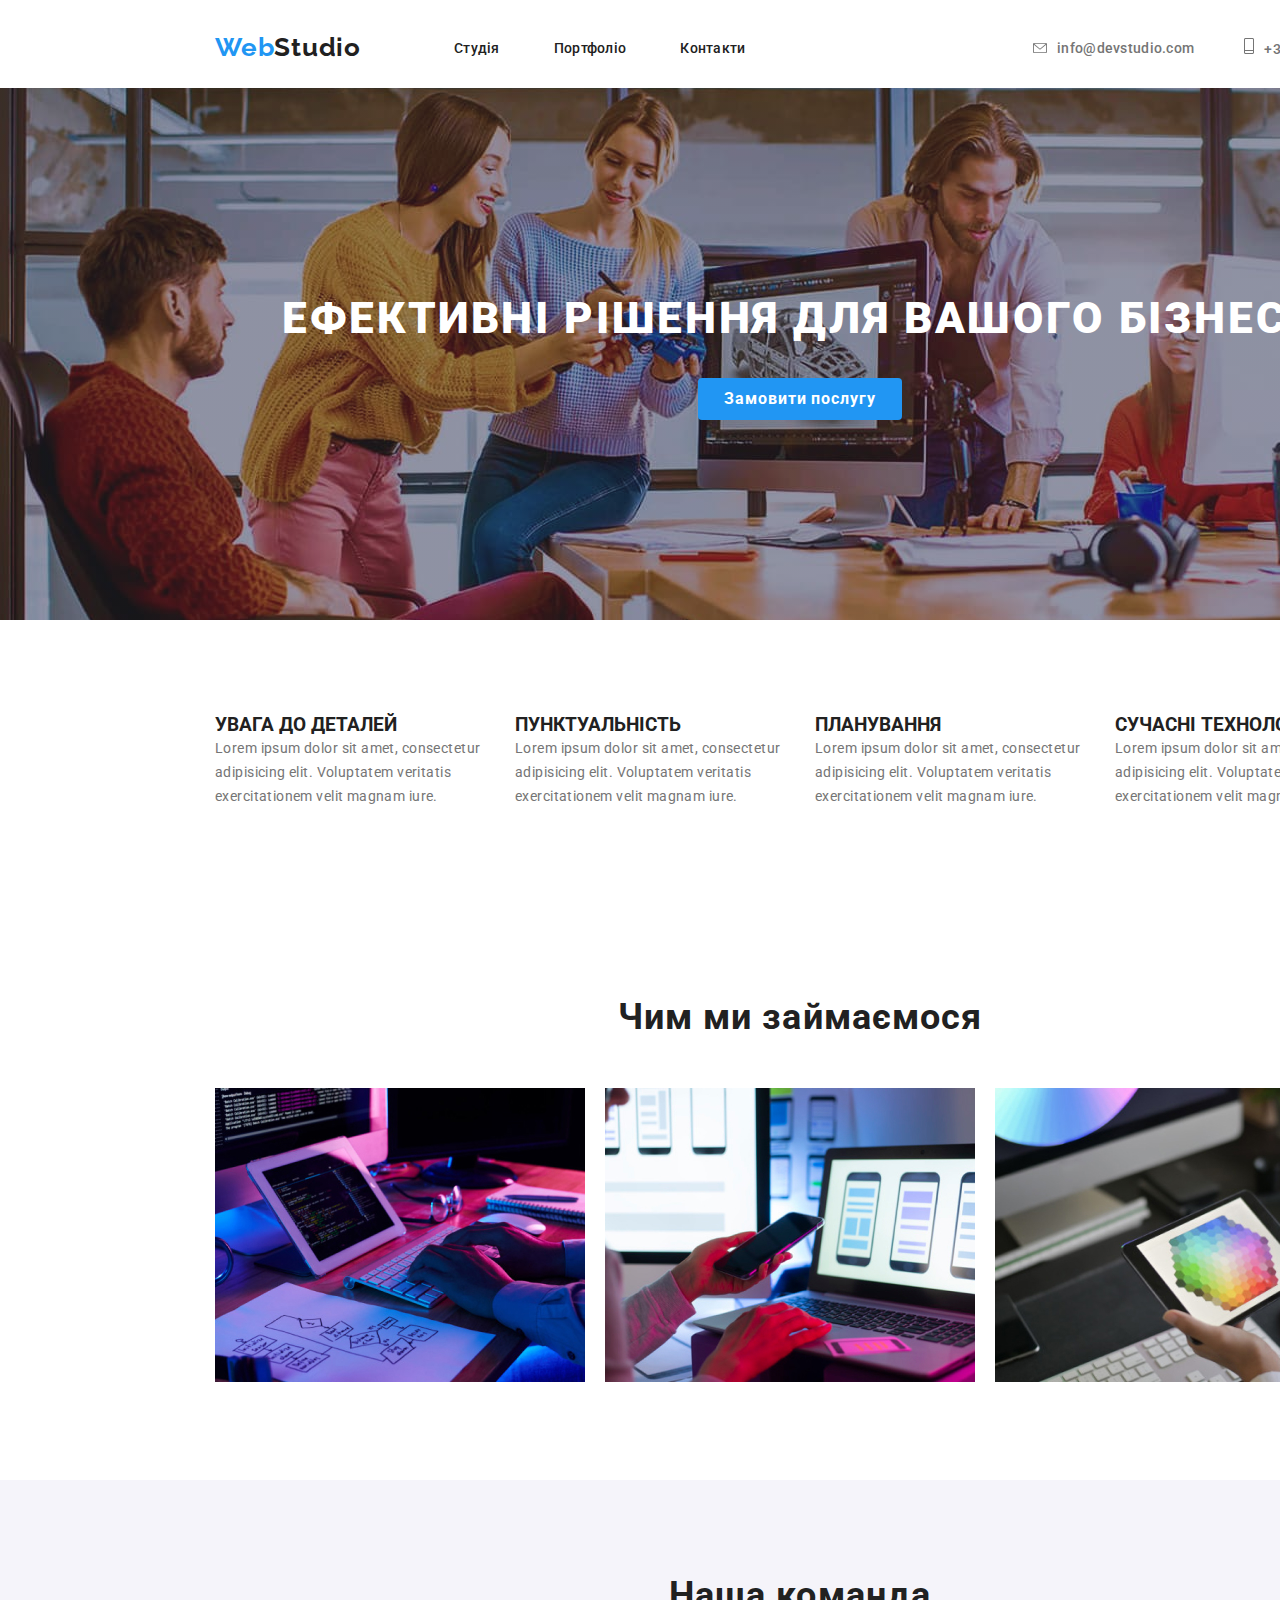
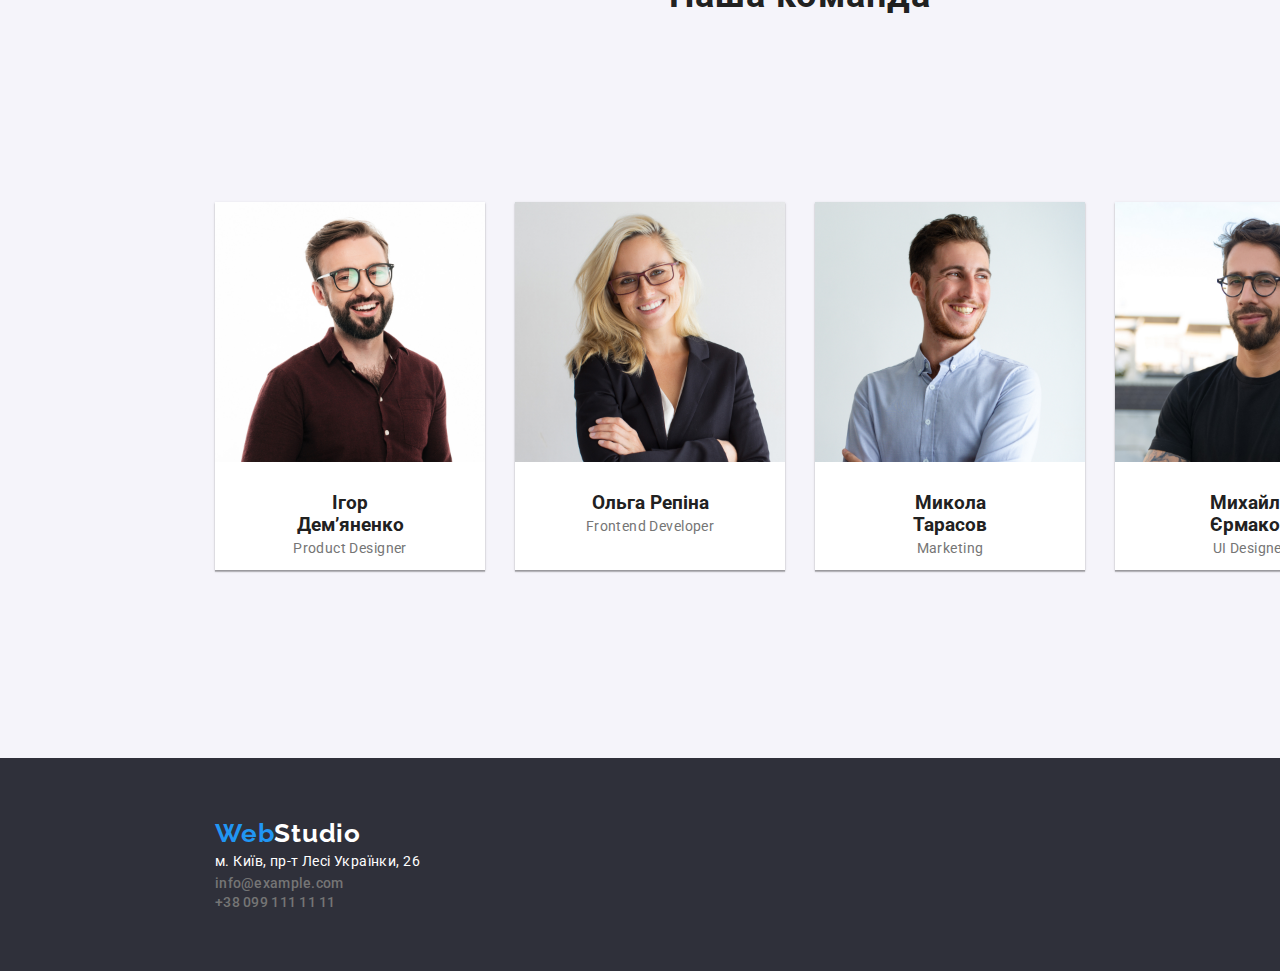
<file: index.html>
<!DOCTYPE html>
<html lang="en">
<head>
    <meta charset="UTF-8">
    <meta http-equiv="X-UA-Compatible" content="IE=edge">
    <meta name="viewport" content="width=device-width, initial-scale=1.0">
    <title>WebStudio</title>
    <link rel="preconnect" href="https://fonts.googleapis.com">
    <link rel="preconnect" href="https://fonts.gstatic.com" crossorigin>
    <link href="https://fonts.googleapis.com/css2?family=Raleway:wght@700&family=Roboto:wght@400;500;700;900&display=swap" rel="stylesheet">
    <link rel="stylesheet" href="./styles.css">
    <link rel="stylesheet" href="https://cdnjs.cloudflare.com/ajax/libs/modern-normalize/1.1.0/modern-normalize.min.css" integrity="sha512-wpPYUAdjBVSE4KJnH1VR1HeZfpl1ub8YT/NKx4PuQ5NmX2tKuGu6U/JRp5y+Y8XG2tV+wKQpNHVUX03Mf">
</head>
<body>
     <!-- Шапка -->
     <header class="section header">
        <div class="container nav">
            <a class="webstudio black" href=""><span>Web</span>Studio</a>
        <nav>
            <ul class="nav-list">
                <li class="nav-item"><a class="nav-link" href="./">Студія</a></li>
                <li class="nav-item"><a class="nav-link" href="./portfolio.html">Портфоліо</a></li>
                <li class="nav-item"><a class="nav-link" href="">Контакти</a></li>
            </ul>
        </nav>
            <ul class="contacts-list">
                <li class="contact-item"><a class="contact-link" href="mail:info@example.com">info@devstudio.com</a></li>
                <li class="contact-item"><a class="contact-link" href="tel:+380991111111">+38 096 111 11 11</a></li>
            </ul>
    </div>
    </header>
    <main>
        <!-- Секція-герой -->
        <section class="hero section">
            <div class="container">
                <h1 class="hero-title">ЕФЕКТИВНІ РІШЕННЯ ДЛЯ ВАШОГО БІЗНЕСУ</h1>
                <button class="hero-button" type="button">Замовити послугу</button>
            </div>
        </section>
        <!-- Секція-особливості -->
        <section class="section">
           <div class="container">
            <!-- <h2>Особливості</h2> -->
            <ul class="fetures">
                <li class="fetures-item">
                    <h3>УВАГА ДО ДЕТАЛЕЙ</h3>
                    <p>Lorem ipsum dolor sit amet, consectetur adipisicing elit. Voluptatem veritatis exercitationem velit magnam iure.</p>
                </li>
                <li class="fetures-item">
                    <h3>ПУНКТУАЛЬНІСТЬ</h3>
                    <p>Lorem ipsum dolor sit amet, consectetur adipisicing elit. Voluptatem veritatis exercitationem velit magnam iure.</p>
                </li>
                <li class="fetures-item">
                    <h3>ПЛАНУВАННЯ</h3>
                    <p>Lorem ipsum dolor sit amet, consectetur adipisicing elit. Voluptatem veritatis exercitationem velit magnam iure.</p>
                </li>
                <li class="fetures-item">
                    <h3>СУЧАСНІ ТЕХНОЛОГІЇ</h3>
                    <p>Lorem ipsum dolor sit amet, consectetur adipisicing elit. Voluptatem veritatis exercitationem velit magnam iure.</p>
                </li>
            </ul>
           </div>
        </section>
        <!-- Чим ми займаємось -->
        <section class="section">
            <div class="container">
                <h2 class="second-title">Чим ми займаємося</h2>
            <ul class="occupations">
                <li class="occupations-item"><img src="./images/img.jpg" alt="picture"></li>
                <li class="occupations-item"><img src="./images/img (1).jpg" alt="picture"></li>
                <li class="occupations-item"><img src="./images/img (2).jpg" alt="picture"></li>
            </ul>
            </div>
        </section>
        <!-- Наша команда -->
        <section class="team section">
            <div class="container">
            <h2 class="second-title">Наша команда</h2>
            <ul class="team-list">
                <li class="team-item">
                    <img class="team-image" src="./images/img (3).jpg" alt="Ігор Дем’яненко">
                    <div class="team-text">
                        <h3>Ігор Дем’яненко</h3>
                        <p>Product Designer</p>
                    </div>
                </li>
                <li class="team-item">
                    <img class="team-image" src="./images/img (4).jpg" alt="Ольга Репіна">
                    <div class="team-text">
                        <h3>Ольга Репіна</h3>
                        <p>Frontend Developer</p>
                    </div>
                </li>
                <li class="team-item">
                    <img class="team-image" src="./images/img (5).jpg" alt="Микола Тарасов">
                    <div class="team-text">
                        <h3>Микола Тарасов</h3>
                        <p>Marketing</p>
                    </div>
                </li>
                <li class="team-item">
                    <img class="team-image" src="./images/img (6).jpg" alt="Михайло Єрмаков">
                    <div class="team-text">
                        <h3>Михайло Єрмаков</h3>
                        <p>UI Designer</p>
                    </div>
                </li>
            </ul>
            </div>
        </section>
    </main>
    <!-- Футер -->
    <footer class="footer section">
        <div class="container">
        <a class="webstudio white" href=""><span>Web</span>Studio</a>
        <address class="address">м. Київ, пр-т Лесі Українки, 26</address>
        <div>
        <ul>
            <li><a class="contact-link" href="mail:info@example.com">info@example.com</a></li>
            <li><a class="contact-link" href="tel:+380991111111">+38 099 111 11 11</a></li>
        </ul>
        </div>
    </footer>  
</body>
</html>
</file>
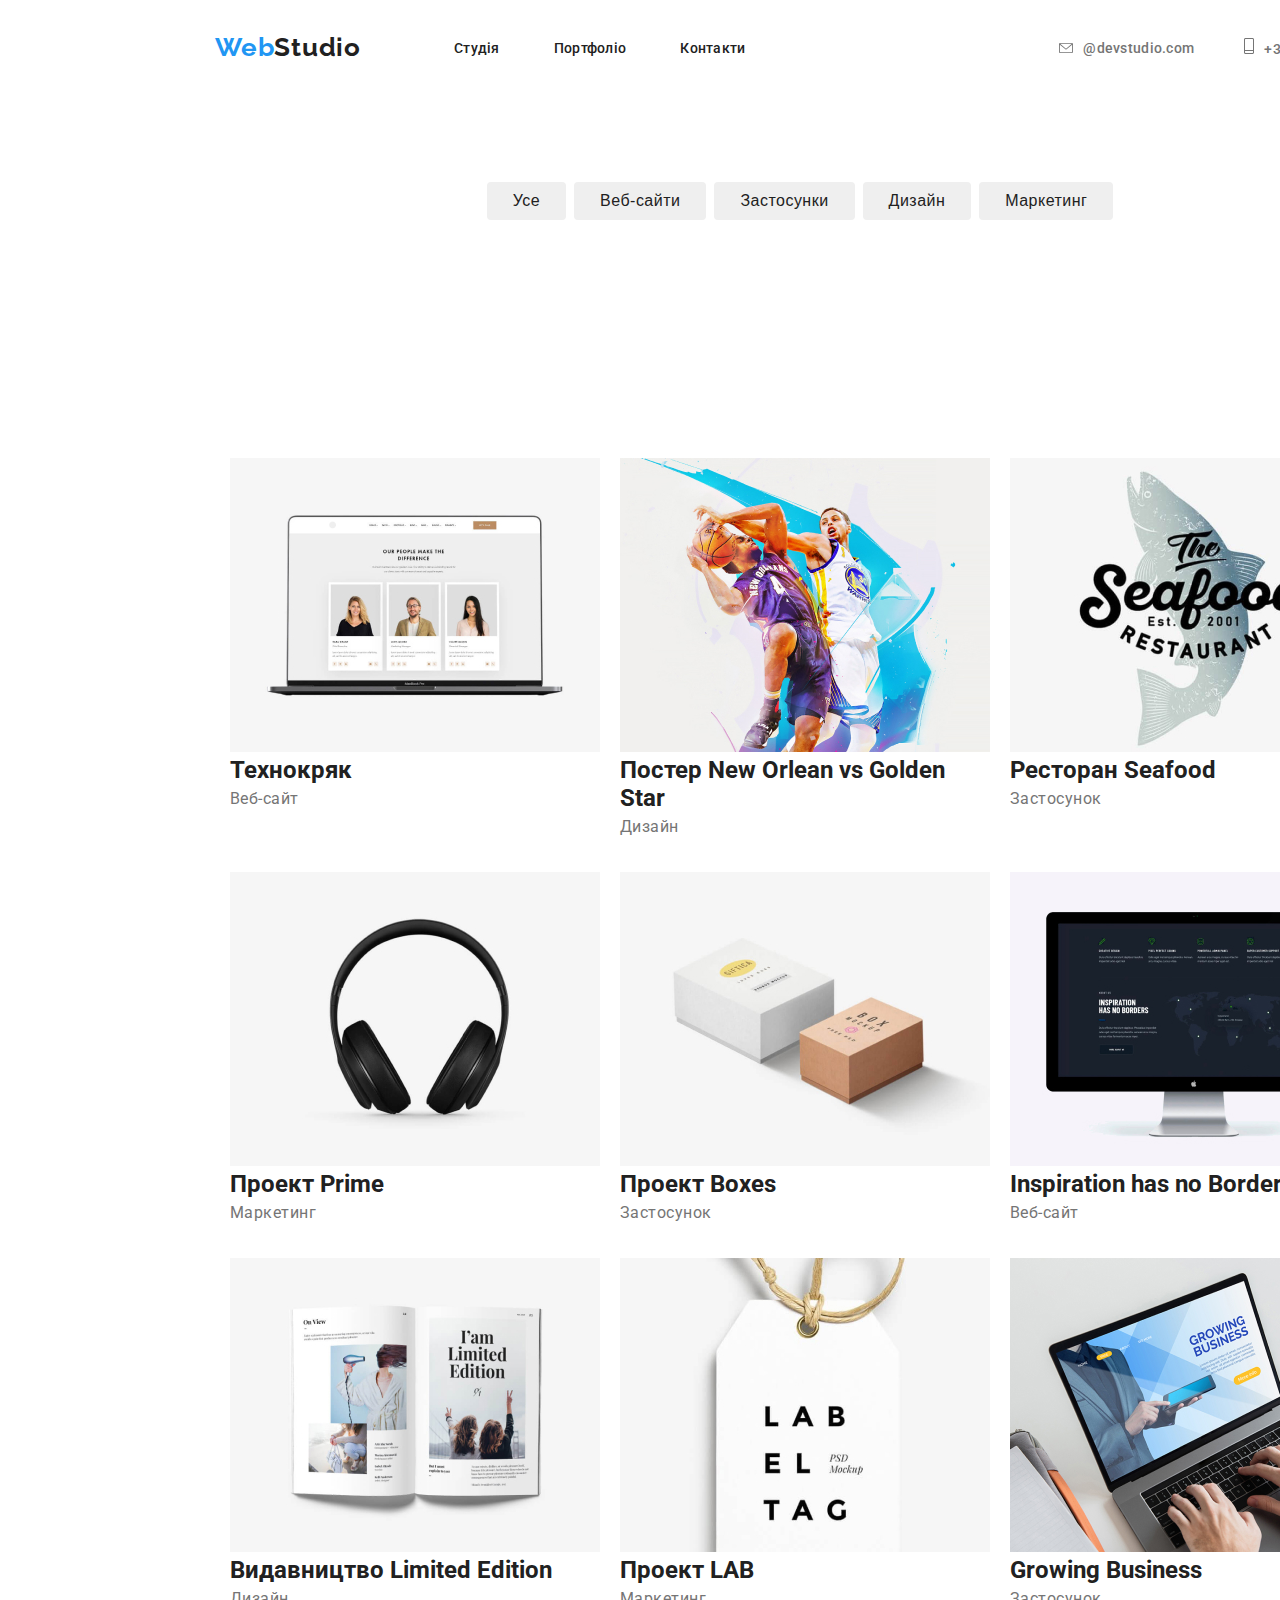
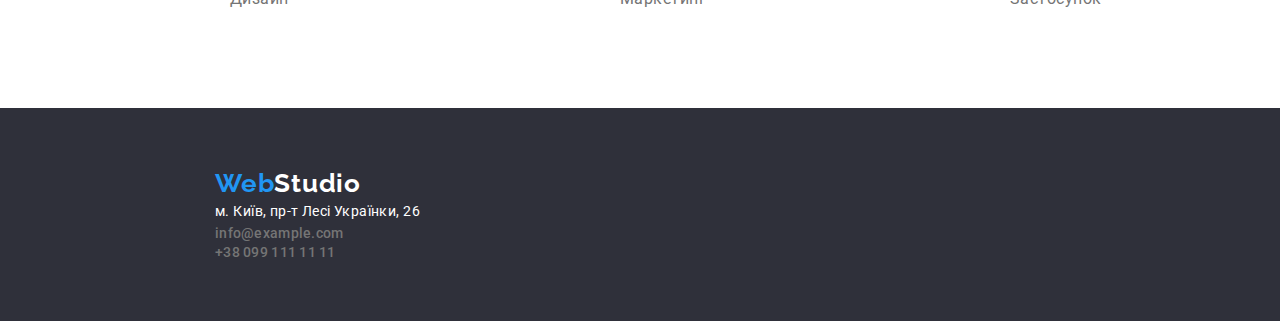
<file: portfolio.html>
<!DOCTYPE html>
<html lang="en">
<head>
    <meta charset="UTF-8">
    <meta http-equiv="X-UA-Compatible" content="IE=edge">
    <meta name="viewport" content="width=device-width, initial-scale=1.0">
    <title>Portfolio</title>
    <link rel="preconnect" href="https://fonts.googleapis.com">
    <link rel="preconnect" href="https://fonts.gstatic.com" crossorigin>
    <link href="https://fonts.googleapis.com/css2?family=Raleway:wght@700&family=Roboto:wght@400;500;700;900&display=swap" rel="stylesheet">
    <link rel="stylesheet" href="./styles.css">
</head>
<body>
    <header class="section header">
        <div class="container nav">
        <a class="webstudio black" href=""><span>Web</span>Studio</a>
        <nav>
            <ul class="nav-list">
                <li class="nav-item"><a class="nav-link" href="./">Студія</a></li>
                <li class="nav-item"><a class="nav-link" href="./portfolio.html">Портфоліо</a></li>
                <li class="nav-item"><a class="nav-link" href="">Контакти</a></li>
            </ul>
        </nav>
        <ul class="contacts-list">
            <li class="contact-item"><a class="contact-link" href="mail:info@example.com">@devstudio.com</a></li>
            <li class="contact-item"><a class="contact-link" href="tel:+380991111111">+38 096 111 11 11</a></li>
        </ul>
    </div>
    </header>
    <main>
        <section class="section">
            <ul class="filter">
                <li class="filter-item"><button class="filter-button" type="button">Усе</button></li>
                <li class="filter-item"><button class="filter-button" type="button">Веб-сайти</button></li>
                <li class="filter-item"><button class="filter-button" type="button">Застосунки</button></li>
                <li class="filter-item"><button class="filter-button" type="button">Дизайн</button></li>
                <li class="filter-item"><button class="filter-button" type="button">Маркетинг</button></li>
            </ul>
        </section>
        <section class="section">
            <ul class="examples">
                <li class="examples-link">
                    <a href="">
                    <img src="./images/ноутбук.jpg" alt="picture">
                    <h2>Технокряк</h2>
                    <p>Веб-сайт</p>
                    </a>
                </li>
                <li class="examples-link">
                    <a href="">
                    <img src="./images/баскетбол.jpg" alt="picture">
                    <h2>Постер New Orlean vs Golden Star</h2>
                    <p>Дизайн</p>
                    </a>
                </li>
                <li class="examples-link">
                    <a href="">
                    <img src="./images/риба.jpg" alt="picture">
                    <h2>Ресторан Seafood</h2>
                    <p>Застосунок</p>
                    </a>
                </li>
                <li class="examples-link">
                    <a href="">
                    <img src="./images/навушники.jpg" alt="picture">
                    <h2>Проект Prime</h2>
                    <p>Маркетинг</p>
                    </a>
                </li>
                <li class="examples-link">
                    <a href="">
                    <img src="./images/коробки.jpg" alt="picture">
                    <h2>Проект Boxes</h2>
                    <p>Застосунок</p>
                    </a>
                </li>
                <li class="examples-link">
                    <a href="">
                    <img src="./images/ноутбук 2.jpg" alt="picture">
                    <h2>Inspiration has no Borders</h2>
                    <p>Веб-сайт</p>
                    </a>
                </li>
                <li class="examples-link">
                    <a href="">
                    <img src="./images/журнал.jpg" alt="picture">
                    <h2>Видавництво Limited Edition</h2>
                    <p>Дизайн</p>
                    </a>
                </li>
                <li class="examples-link">
                    <a href="">
                    <img src="./images/цінник.jpg" alt="picture">
                    <h2>Проект LAB</h2>
                    <p>Маркетинг</p>
                    </a>
                </li>
                <li class="examples-link">
                    <a href="">
                    <img src="./images/ноутбук 3.jpg" alt="picture">
                    <h2>Growing Business</h2>
                    <p>Застосунок</p>
                    </a>
                </li>
            </ul>
        </section>
    </main>
    <footer class="footer section">
      <div class="container">
        <a class="webstudio white" href=""><span>Web</span>Studio</a>
        <address class="address">м. Київ, пр-т Лесі Українки, 26</address>
        <ul class="contact-list">
            <li><a class="contact-link" href="mail:info@example.com">info@example.com</a></li>
            <li><a class="contact-link" href="tel:+380991111111">+38 099 111 11 11</a></li>
        </ul>
      </div>
    </footer>
</body>
</html>
</file>
<file: styles.css>
:root {
    --accent-color:#2196F3;
    --primary-text-color: #212121;
    --secondary-text-color: #757575;
    --thirdly-text-color: #FFFFFF;
    --background-color: #2F303A;
}



/* Загальні стилі */
body {
    font-family: "Roboto", sans-serif;
    color: var(--primary-text-color);
    margin-left: 0;
}
*,
*::before,
*::after {
    box-sizing: border-box;
}

h1,
h2,
h3,
p,
ul{
    margin: 0;
    padding: 0;
}
a {
    margin: 0;
    padding: 0;
    color: var(--primary-text-color);
    text-decoration: none;
}
ul {
    list-style: none;
}




/* Головна сторінка */

.section{
    width: 1600px;
    padding-top: 94px;
    padding-bottom: 94px;
}

.container{
    width: 1200px;
    padding-left: 15px;
    padding-right: 15px;
    margin-left: auto;
    margin-right: auto;
}
.second-title {
    font-family: 'Roboto';
    font-style: normal;
    font-weight: 700;
    font-size: 36px;
    line-height: 42px;
    text-align: center;
    letter-spacing: 0.03em;
    color: var(--primary-text-color);
    margin-bottom: 50px;
}



/* Хедер */
.section.header{
    padding-top: 24px;
    padding-bottom: 25px;
}

.container.nav{
    display: flex;
    align-items: center;
}
.webstudio{
    font-family: 'Raleway';
    font-style: normal;
    font-weight: 700;
    font-size: 26px;
    line-height: 31px;
    letter-spacing: 0.03em;
}
.webstudio span {
    color: var(--accent-color);
}
.webstudio.black {
    color:var(--primary-text-color)
}
nav {
    margin-left: 93px;
}

.nav-list {
    display: flex;
}
.nav-item:not(:first-child) {
    margin-left: 54px;
}
.nav-link,
.contact-link {
    font-style: normal;
    font-weight: 500;
    font-size: 14px;
    line-height: 16px;
    letter-spacing: 0.02em;

    color: var(--primary-text-color);
}
.webstudio:hover,
.nav-link:hover,
.nav-link:focus,
.contact-link:hover,
.contact-link:focus {
    color: var(--accent-color);
}

.contacts-list{
    display: flex;
    margin-left: auto;
}
.contact-item:nth-of-type(1)::before {
    content: '';
    display: inline-block;
    background-image: url(./images/Лист.svg);
    width: 14px;
    height: 10px;
    margin-right: 10px;
    color: var(--secondary-text-color);
}
.contact-item:nth-of-type(2)::before {
    content: '';
    display: inline-block;
    background-image: url(./images/Телефон.svg);
    width: 10px;
    height: 16px;
    margin-right: 10px;
}
.contact-item:not(:first-child){
    margin-left: 50px;
}
.contact-link{
    color: var(--secondary-text-color);
}



/* Секція герой */
.section.hero{
    padding-top: 200px;
    padding-bottom: 200px;
    background-image: linear-gradient(0deg, rgba(47, 48, 58, 0.4), rgba(47, 48, 58, 0.4)),
    url(./images/bcg-img.jpg);
    background-position: center;
    text-align: center;
}
.section.hero,
.section.footer{
    background-color: var(--background-color);
}
.hero-title{
    font-style: normal;
    font-weight: 900;
    font-size: 44px;
    line-height: 60px;
    letter-spacing: 0.06em;
    text-transform: uppercase;
    color: var(--thirdly-text-color);
}
.hero-button {
    font-family: 'Roboto';
    font-style: normal;
    font-weight: 700;
    font-size: 16px;
    line-height: 30px;
    letter-spacing: 0.06em;
    color:var(--thirdly-text-color);
    background-color:var(--accent-color);
    border: none;
    border-radius: 4px;
    margin-top: 30px;
}


/* Секція особливості */
.fetures {
    display: flex;
    margin-right: auto;
    margin-left: auto;
    justify-content: space-between;
}

.fetures-item {
    width: 270px;  
}


/* Секція "Чим ми займаємося" */
.occupations {
    width: 1170px;
    display: flex;
    margin-right: auto;
    margin-left: auto;
    margin: -15px;
}
.occupations-item {
    margin: 15px;
    width: calc((100% - 15px*6) / 3);
}


/* Секція команди */
.team.section {
    background: #F5F4FA;
}
h3+p {
    font-family: 'Roboto';
    font-style: normal;
    font-weight: 400;
    font-size: 14px;
    line-height: 24px;
    letter-spacing: 0.03em;
    color:var(--secondary-text-color);
}
.team-list {
    display: flex;
    margin-right: auto;
    margin-left: auto;
    margin-top: 186px;
    margin-bottom: 94px;
}
.team-item {
    box-shadow: 0px 1px 3px rgba(0, 0, 0, 0.12), 0px 1px 1px rgba(0, 0, 0, 0.14), 0px 2px 1px rgba(0, 0, 0, 0.2);
}
.team-item:not(:last-of-type) {
    margin-right: 30px;
}
.team-image,
.team-text {
    width: 270px;
}
.team-text {
    padding: 30px 70px;
    background-color: var(--thirdly-text-color);
    text-align: center;
    height: 108px;
}
.team-image {
    display: block;
}





/* Футер */
.webstudio{
    font-family: 'Raleway';
    font-style: normal;
    font-weight: 700;
    font-size: 26px;
    line-height: 31px;
    letter-spacing: 0.03em;
}
.webstudio span{
    color: var(--accent-color);
}
.webstudio.white {
    color:var(--thirdly-text-color);
}
.section.footer{
    padding-top: 60px;
    padding-bottom: 60px;
}
.address {
    font-family: 'Roboto';
    font-style: normal;
    font-weight: 400;
    font-size: 14px;
    line-height: 24px;
    letter-spacing: 0.03em;
    color:var(--thirdly-text-color);
}
.white:hover {
    color:var(--accent-color);
}



/* Потрфоліо  */


/* Кнопки фільтру */
.filter {
    margin-bottom: 50px;
    display: flex;
    justify-content:center;
}
.filter-item:not(:last-of-type) {
    margin-right: 8px;
}
button {
    border: none;
    padding: 6px 26px;
    font-style: normal;
    font-weight: 500;
    font-size: 16px;
    line-height: 26px;
    text-align: center;
    letter-spacing: 0.03em;
    color:var(--primary-text-color);
    border-radius: 4px;
}
.filter-button:hover,
.filter-button:focus {
    box-shadow: 0px 3px 1px rgba(0, 0, 0, 0.1),
    0px 1px 2px rgba(0, 0, 0, 0.08), 
    0px 2px 2px rgba(0, 0, 0, 0.12);
    background-color: var(--accent-color);
    color: var(--thirdly-text-color);
}

/* Приклади */

h2+p {
    font-family: 'Roboto';
    font-style: normal;
    font-weight: 400;
    font-size: 16px;
    line-height: 30px;
    letter-spacing: 0.03em;
    color:var(--secondary-text-color)
}
.examples {
    width: 1170px;
    display: flex;
    flex-wrap: wrap;
    margin: -15px;
    margin-right: auto;
    margin-left: auto;
}
.examples-link {
    width: calc((100% - 30px * 3) / 3);
    margin: 15px;
}
</file>
